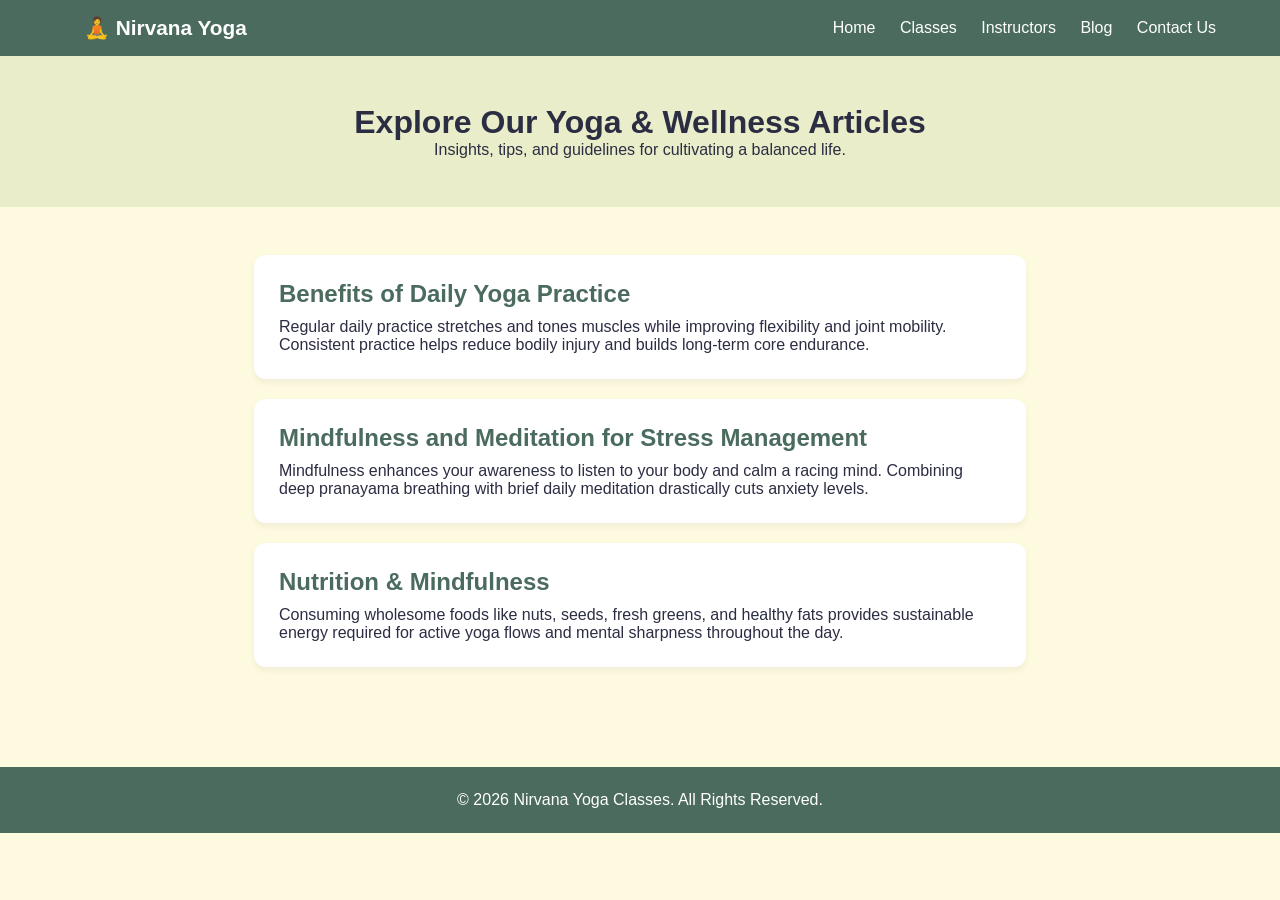
<file: blog.html>
<!DOCTYPE html>
<html lang="en">
<head>
  <meta charset="UTF-8">
  <meta name="viewport" content="width=device-width, initial-scale=1.0">
  <title>Yoga & Wellness Blog | Nirvana Yoga</title>
  <style>
    * { box-sizing: border-box; margin: 0; padding: 0; font-family: 'Segoe UI', sans-serif; }
    body { background-color: #FEFAE0; color: #2B2D42; }
    nav { display: flex; justify-content: space-between; align-items: center; padding: 1rem 5%; background: #4A6B5D; color: white; }
    nav a { color: white; text-decoration: none; margin-left: 20px; }
    .header { text-align: center; padding: 3rem 1rem; background: #E9EDC9; }
    .blog-container { padding: 3rem 5%; max-width: 900px; margin: 0 auto; }
    .post { background: white; padding: 25px; border-radius: 12px; margin-bottom: 20px; box-shadow: 0 4px 6px rgba(0,0,0,0.05); }
    .post h2 { color: #4A6B5D; margin-bottom: 10px; }
    footer { background: #4A6B5D; color: white; padding: 1.5rem; text-align: center; margin-top: 2rem; }
  </style>
</head>
<body>

  <nav>
    <a href="index.html" style="font-weight:bold; font-size:1.3rem;">🧘 Nirvana Yoga</a>
    <div>
      <a href="index.html">Home</a>
      <a href="classes.html">Classes</a>
      <a href="instructor.html">Instructors</a>
      <a href="blog.html">Blog</a>
      <a href="contact.html">Contact Us</a>
    </div>
  </nav>

  <header class="header">
    <h1>Explore Our Yoga & Wellness Articles</h1>
    <p>Insights, tips, and guidelines for cultivating a balanced life.</p>
  </header>

  <section class="blog-container">
    <div class="post">
      <h2>Benefits of Daily Yoga Practice</h2>
      <p>Regular daily practice stretches and tones muscles while improving flexibility and joint mobility. Consistent practice helps reduce bodily injury and builds long-term core endurance.</p>
    </div>
    <div class="post">
      <h2>Mindfulness and Meditation for Stress Management</h2>
      <p>Mindfulness enhances your awareness to listen to your body and calm a racing mind. Combining deep pranayama breathing with brief daily meditation drastically cuts anxiety levels.</p>
    </div>
    <div class="post">
      <h2>Nutrition & Mindfulness</h2>
      <p>Consuming wholesome foods like nuts, seeds, fresh greens, and healthy fats provides sustainable energy required for active yoga flows and mental sharpness throughout the day.</p>
    </div>
  </section>

  <footer>
    <p>&copy; 2026 Nirvana Yoga Classes. All Rights Reserved.</p>
  </footer>

</body>
</html>
</file>
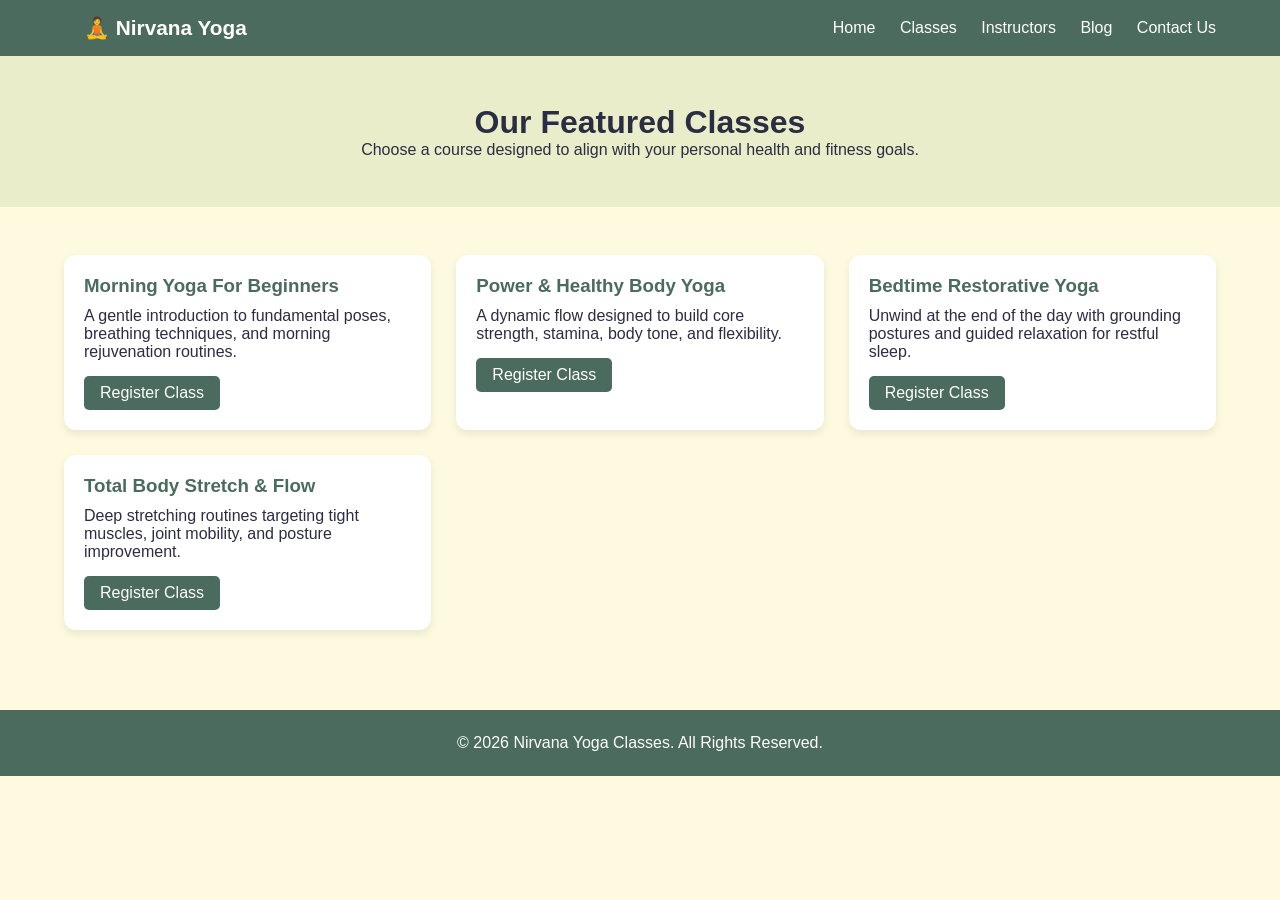
<file: classes.html>
<!DOCTYPE html>
<html lang="en">
<head>
  <meta charset="UTF-8">
  <meta name="viewport" content="width=device-width, initial-scale=1.0">
  <title>Classes & Programs | Nirvana Yoga</title>
  <style>
    :root { var(--primary): #4A6B5D; }
    * { box-sizing: border-box; margin: 0; padding: 0; font-family: 'Segoe UI', sans-serif; }
    body { background-color: #FEFAE0; color: #2B2D42; }
    nav { display: flex; justify-content: space-between; align-items: center; padding: 1rem 5%; background: #4A6B5D; color: white; }
    nav a { color: white; text-decoration: none; margin-left: 20px; }
    .header { text-align: center; padding: 3rem 1rem; background: #E9EDC9; }
    .courses { padding: 3rem 5%; }
    .grid { display: grid; grid-template-columns: repeat(auto-fit, minmax(280px, 1fr)); gap: 25px; }
    .course-card { background: white; border-radius: 12px; padding: 20px; box-shadow: 0 4px 8px rgba(0,0,0,0.08); }
    .course-card h3 { color: #4A6B5D; margin-bottom: 10px; }
    .btn { display: inline-block; margin-top: 15px; padding: 8px 16px; background: #4A6B5D; color: white; border-radius: 5px; text-decoration: none; }
    footer { background: #4A6B5D; color: white; padding: 1.5rem; text-align: center; margin-top: 2rem; }
  </style>
</head>
<body>

  <nav>
    <a href="index.html" style="font-weight:bold; font-size:1.3rem;">🧘 Nirvana Yoga</a>
    <div>
      <a href="index.html">Home</a>
      <a href="classes.html">Classes</a>
      <a href="instructor.html">Instructors</a>
      <a href="blog.html">Blog</a>
      <a href="contact.html">Contact Us</a>
    </div>
  </nav>

  <header class="header">
    <h1>Our Featured Classes</h1>
    <p>Choose a course designed to align with your personal health and fitness goals.</p>
  </header>

  <section class="courses">
    <div class="grid">
      <div class="course-card">
        <h3>Morning Yoga For Beginners</h3>
        <p>A gentle introduction to fundamental poses, breathing techniques, and morning rejuvenation routines.</p>
        <a href="contact.html" class="btn">Register Class</a>
      </div>
      <div class="course-card">
        <h3>Power & Healthy Body Yoga</h3>
        <p>A dynamic flow designed to build core strength, stamina, body tone, and flexibility.</p>
        <a href="contact.html" class="btn">Register Class</a>
      </div>
      <div class="course-card">
        <h3>Bedtime Restorative Yoga</h3>
        <p>Unwind at the end of the day with grounding postures and guided relaxation for restful sleep.</p>
        <a href="contact.html" class="btn">Register Class</a>
      </div>
      <div class="course-card">
        <h3>Total Body Stretch & Flow</h3>
        <p>Deep stretching routines targeting tight muscles, joint mobility, and posture improvement.</p>
        <a href="contact.html" class="btn">Register Class</a>
      </div>
    </div>
  </section>

  <footer>
    <p>&copy; 2026 Nirvana Yoga Classes. All Rights Reserved.</p>
  </footer>

</body>
</html>
</file>
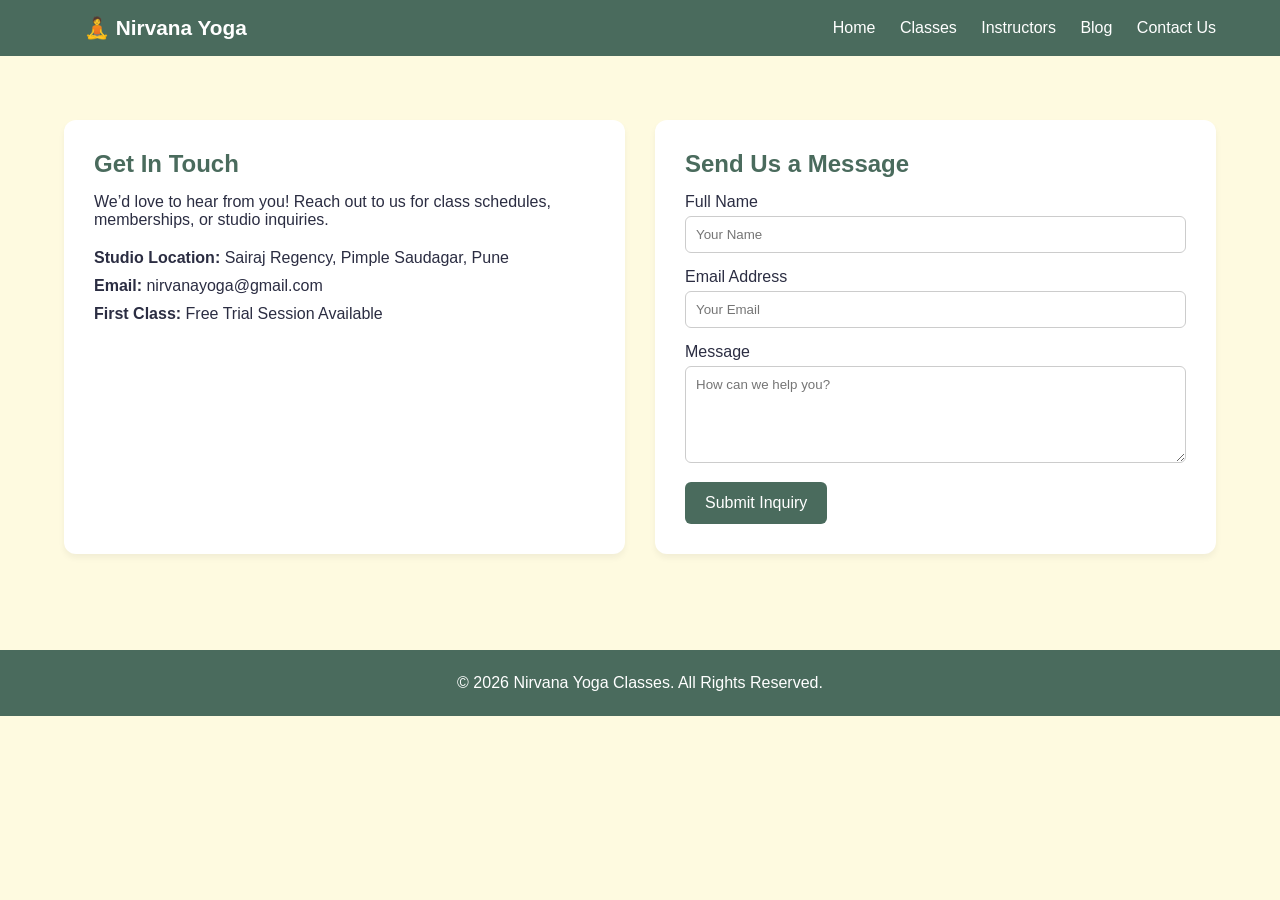
<file: contact.html>
<!DOCTYPE html>
<html lang="en">
<head>
  <meta charset="UTF-8">
  <meta name="viewport" content="width=device-width, initial-scale=1.0">
  <title>Contact Us | Nirvana Yoga</title>
  <style>
    * { box-sizing: border-box; margin: 0; padding: 0; font-family: 'Segoe UI', sans-serif; }
    body { background-color: #FEFAE0; color: #2B2D42; }
    nav { display: flex; justify-content: space-between; align-items: center; padding: 1rem 5%; background: #4A6B5D; color: white; }
    nav a { color: white; text-decoration: none; margin-left: 20px; }
    .container { display: flex; flex-wrap: wrap; padding: 4rem 5%; gap: 30px; }
    .contact-info, .contact-form { flex: 1; min-width: 300px; background: white; padding: 30px; border-radius: 12px; box-shadow: 0 4px 6px rgba(0,0,0,0.05); }
    h2 { color: #4A6B5D; margin-bottom: 15px; }
    .form-group { margin-bottom: 15px; }
    label { display: block; margin-bottom: 5px; font-weight: 500; }
    input, textarea { width: 100%; padding: 10px; border: 1px solid #ccc; border-radius: 6px; }
    button { background: #4A6B5D; color: white; border: none; padding: 12px 20px; border-radius: 6px; cursor: pointer; font-size: 1rem; }
    button:hover { background: #D4A373; }
    footer { background: #4A6B5D; color: white; padding: 1.5rem; text-align: center; margin-top: 2rem; }
  </style>
</head>
<body>

  <nav>
    <a href="index.html" style="font-weight:bold; font-size:1.3rem;">🧘 Nirvana Yoga</a>
    <div>
      <a href="index.html">Home</a>
      <a href="classes.html">Classes</a>
      <a href="instructor.html">Instructors</a>
      <a href="blog.html">Blog</a>
      <a href="contact.html">Contact Us</a>
    </div>
  </nav>

  <div class="container">
    <div class="contact-info">
      <h2>Get In Touch</h2>
      <p style="margin-bottom: 20px;">We’d love to hear from you! Reach out to us for class schedules, memberships, or studio inquiries.</p>
      <p><strong>Studio Location:</strong> Sairaj Regency, Pimple Saudagar, Pune</p>
      <p style="margin-top: 10px;"><strong>Email:</strong> nirvanayoga@gmail.com</p>
      <p style="margin-top: 10px;"><strong>First Class:</strong> Free Trial Session Available</p>
    </div>

    <div class="contact-form">
      <h2>Send Us a Message</h2>
      <form action="#" method="post">
        <div class="form-group">
          <label for="name">Full Name</label>
          <input type="text" id="name" required placeholder="Your Name">
        </div>
        <div class="form-group">
          <label for="email">Email Address</label>
          <input type="email" id="email" required placeholder="Your Email">
        </div>
        <div class="form-group">
          <label for="message">Message</label>
          <textarea id="message" rows="5" required placeholder="How can we help you?"></textarea>
        </div>
        <button type="submit">Submit Inquiry</button>
      </form>
    </div>
  </div>

  <footer>
    <p>&copy; 2026 Nirvana Yoga Classes. All Rights Reserved.</p>
  </footer>

</body>
</html>
</file>
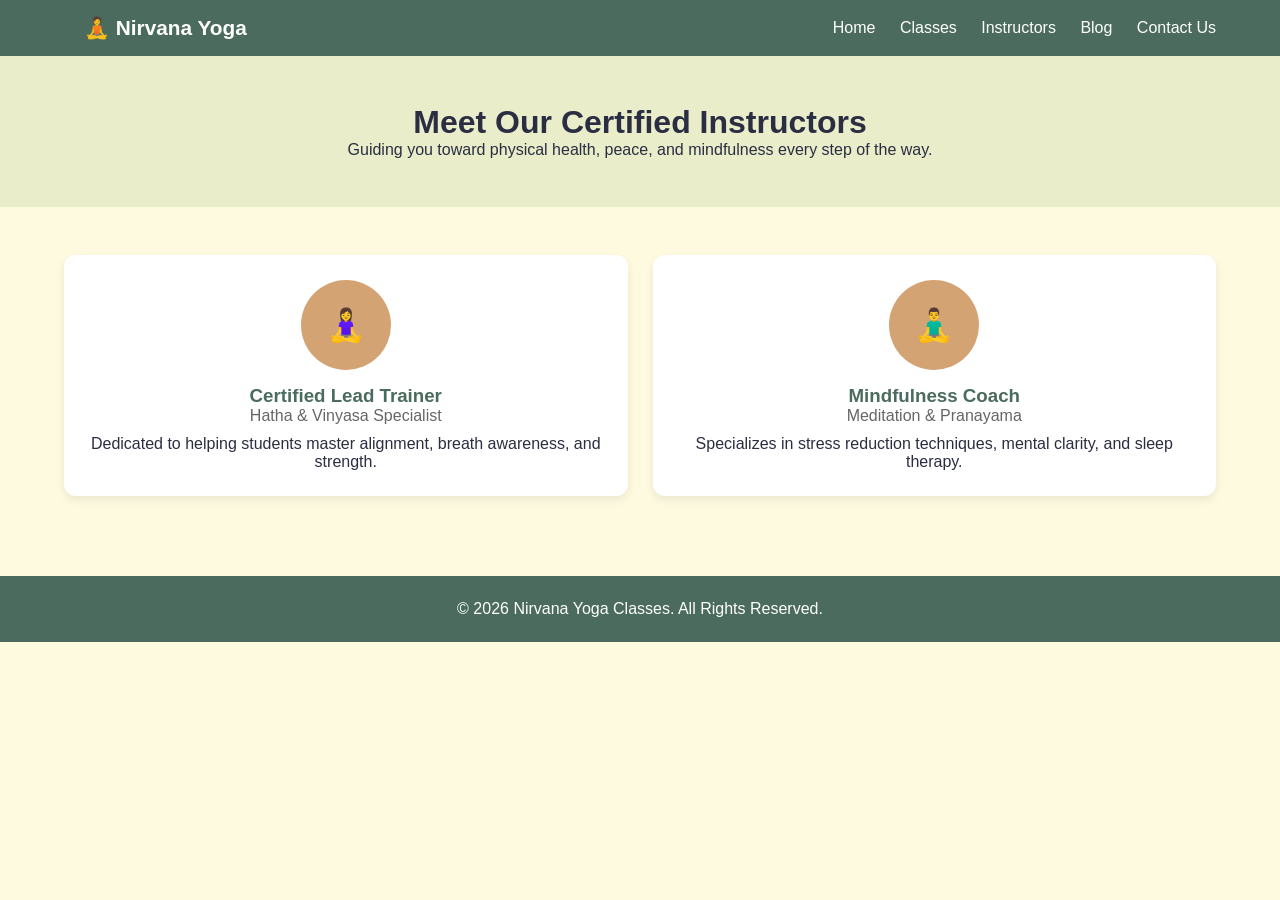
<file: instructor.html>
<!DOCTYPE html>
<html lang="en">
<head>
  <meta charset="UTF-8">
  <meta name="viewport" content="width=device-width, initial-scale=1.0">
  <title>Our Instructors | Nirvana Yoga</title>
  <style>
    * { box-sizing: border-box; margin: 0; padding: 0; font-family: 'Segoe UI', sans-serif; }
    body { background-color: #FEFAE0; color: #2B2D42; }
    nav { display: flex; justify-content: space-between; align-items: center; padding: 1rem 5%; background: #4A6B5D; color: white; }
    nav a { color: white; text-decoration: none; margin-left: 20px; }
    .header { text-align: center; padding: 3rem 1rem; background: #E9EDC9; }
    .team { padding: 3rem 5%; }
    .grid { display: grid; grid-template-columns: repeat(auto-fit, minmax(250px, 1fr)); gap: 25px; }
    .instructor-card { background: white; border-radius: 12px; padding: 25px; text-align: center; box-shadow: 0 4px 8px rgba(0,0,0,0.08); }
    .avatar { width: 90px; height: 90px; border-radius: 50%; background: #D4A373; margin: 0 auto 15px auto; display: flex; align-items: center; justify-content: center; font-size: 2rem; color: white; }
    .instructor-card h3 { color: #4A6B5D; }
    footer { background: #4A6B5D; color: white; padding: 1.5rem; text-align: center; margin-top: 2rem; }
  </style>
</head>
<body>

  <nav>
    <a href="index.html" style="font-weight:bold; font-size:1.3rem;">🧘 Nirvana Yoga</a>
    <div>
      <a href="index.html">Home</a>
      <a href="classes.html">Classes</a>
      <a href="instructor.html">Instructors</a>
      <a href="blog.html">Blog</a>
      <a href="contact.html">Contact Us</a>
    </div>
  </nav>

  <header class="header">
    <h1>Meet Our Certified Instructors</h1>
    <p>Guiding you toward physical health, peace, and mindfulness every step of the way.</p>
  </header>

  <section class="team">
    <div class="grid">
      <div class="instructor-card">
        <div class="avatar">🧘‍♀️</div>
        <h3>Certified Lead Trainer</h3>
        <p style="color: #666; margin-bottom: 10px;">Hatha & Vinyasa Specialist</p>
        <p>Dedicated to helping students master alignment, breath awareness, and strength.</p>
      </div>
      <div class="instructor-card">
        <div class="avatar">🧘‍♂️</div>
        <h3>Mindfulness Coach</h3>
        <p style="color: #666; margin-bottom: 10px;">Meditation & Pranayama</p>
        <p>Specializes in stress reduction techniques, mental clarity, and sleep therapy.</p>
      </div>
    </div>
  </section>

  <footer>
    <p>&copy; 2026 Nirvana Yoga Classes. All Rights Reserved.</p>
  </footer>

</body>
</html>
</file>
